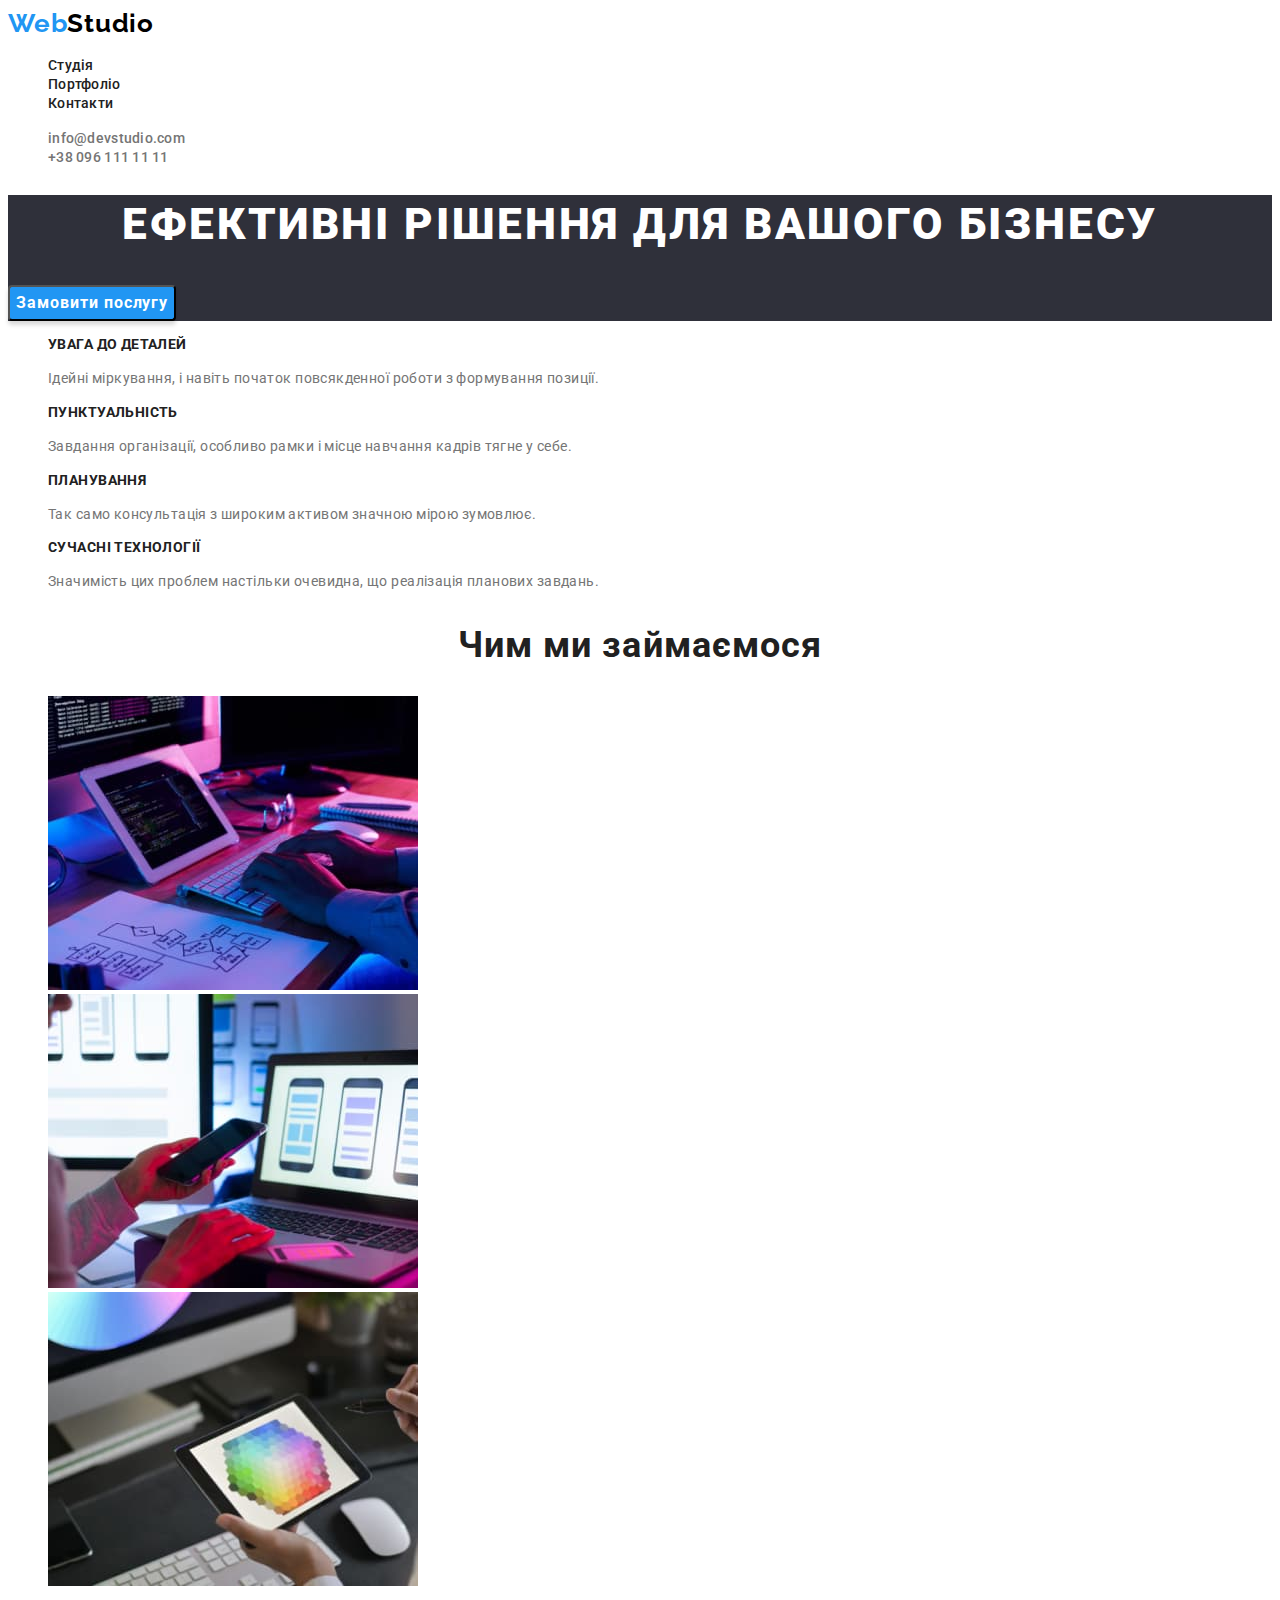
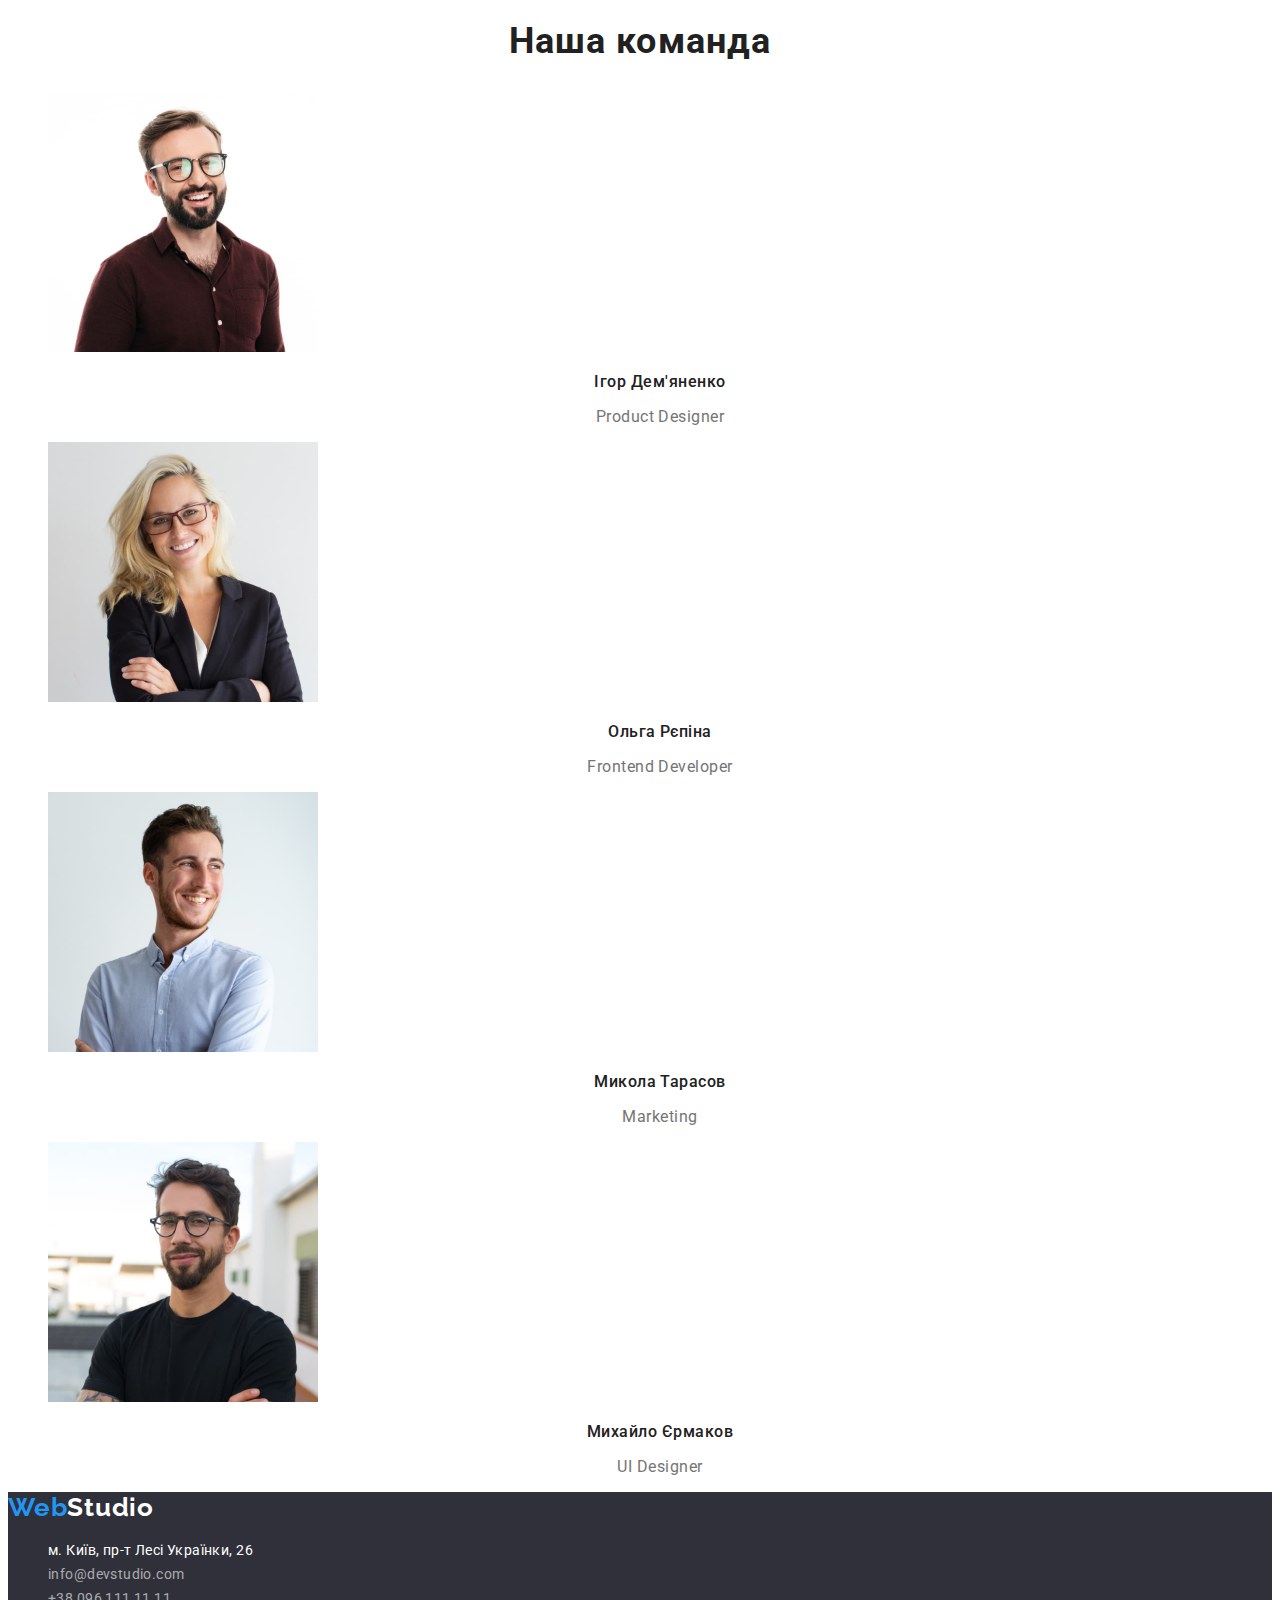
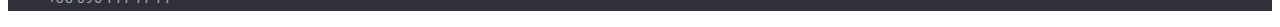
<file: index.html>
<!DOCTYPE html>
<html lang="uk">
<head>
    <meta charset="UTF-8">
    <meta http-equiv="X-UA-Compatible" content="IE=edge">
    <meta name="viewport" content="width=device-width, initial-scale=1.0">
    <link rel="preconnect" href="https://fonts.googleapis.com">
    <link rel="preconnect" href="https://fonts.gstatic.com" crossorigin>
    <link href="https://fonts.googleapis.com/css2?family=Raleway:wght@700&family=Roboto:wght@400;500;700;900&display=swap" rel="stylesheet">
    <link  rel="stylesheet" href="./css/styles.css">
    <title>Студія</title>
</head>
<body>

<header class="header">
<nav class="header-nav">
<a href="./index.html" class="header-logo link"><span class="accent">Web</span>Studio</a>
    <ul class="header-list list">
        <li><a href="./index.html" class="header-link link">Студія</a></li>
        <li><a href="./portfolio.html" class="header-link link">Портфоліо</a></li>
        <li><a href="" class="header-link link">Контакти</a></li>
    </ul>
</nav>
<ul class="header-contact list">
<li><a href="mailto:info@devstudio.com" class="header-address link">info@devstudio.com</a></li>
<li><a href="tel:+380961111111" class="header-address link">+38 096 111 11 11</a></li>
</ul>
</header>

<main>
    <section class="hero">
        <h1 class="hero-title">Ефективні рішення для вашого бізнесу</h1>
        <button type="button" class="hero-button">Замовити послугу</button>    
    </section>
   
    <section class="info">
        <h2 class="sub-title visually-hidden">Наша мета</h2>
        <ul class="info-list list">
            <li>
                <h3 class="info-title">УВАГА ДО ДЕТАЛЕЙ</h3>
                <p>Ідейні міркування, і навіть початок повсякденної роботи з формування позиції.</p>
            </li>
            <li>
                <h3 class="info-title">ПУНКТУАЛЬНІСТЬ</h3>
                <p>Завдання організації, особливо рамки і місце навчання кадрів тягне у себе.</p>
            </li>
            <li>
                <h3 class="info-title">ПЛАНУВАННЯ</h3>
                <p>Так само консультація з широким активом значною мірою зумовлює.</p>
            </li>
            <li>
                <h3 class="info-title">СУЧАСНІ ТЕХНОЛОГІЇ</h3>
                <p>Значимість цих проблем настільки очевидна, що реалізація планових завдань.</p>
            </li>
        </ul>
    </section>
    <section class="work">
        <h2 class="sub-title">Чим ми займаємося</h2>
        <ul class="work-list list">
            <li><img src="./images/foto1.jpg" alt="Набір коду на пк" width="370" height="294"></li>
            <li><img src="./images/foto2.jpg" alt="Блоки сайту на смартфоні" width="370" height="294"></li>
            <li><img src="./images/foto3.jpg" alt="Кольорова гамма сайту" width="370" height="294"></li>
        </ul>    
    </section>
    <section class="team">
        <h2 class="sub-title">Наша команда</h2>
        <ul class="team-list list">
            <li>
                <img src="./images/team1.jpg" alt="Фото Ігора Дем'яненка" width="270" height="260">
                <h3 class="team-title">Ігор Дем'яненко</h3>
                <p>Product Designer</p>
            </li>
            <li>
                <img src="./images/team2.jpg" alt="Фото Ольги Рєпіної" width="270" height="260">
                <h3 class="team-title">Ольга Рєпіна</h3>
                <p>Frontend Developer</p>
            </li>
            <li>
                <img src="./images/team3.jpg" alt="Фото Миколи Тарасова" width="270" height="260">
                <h3 class="team-title">Микола Тарасов</h3>
                <p>Marketing</p>
            </li>
            <li>
                <img src="./images/team4.jpg" alt="Фото Михайла Єрмакова" width="270" height="260">
                <h3 class="team-title">Михайло Єрмаков</h3>
                <p>UI Designer</p>
            </li>
        </ul>
    </section>
</main>

<footer class="footer">
    <a href="./index.html" class="footer-logo link"><span class="accent">Web</span>Studio</a>
    <address class="footer-contact">
    <ul class="footer-list list">
        <li class="contact-items"><a href="https://goo.gl/maps/K9hhwSCRKdNihnc36" class="footer-address link">м. Київ, пр-т Лесі Українки, 26</a></li>
        <li class="contact-items"><a href="mailto:info@devstudio.com" class="foot-address link">info@devstudio.com</a></li>
        <li class="contact-items"><a href="tel:+380961111111" class="foot-address link">+38 096 111 11 11</a></li>
    </ul>
    </address>
</footer>
</body>
</html>
</file>
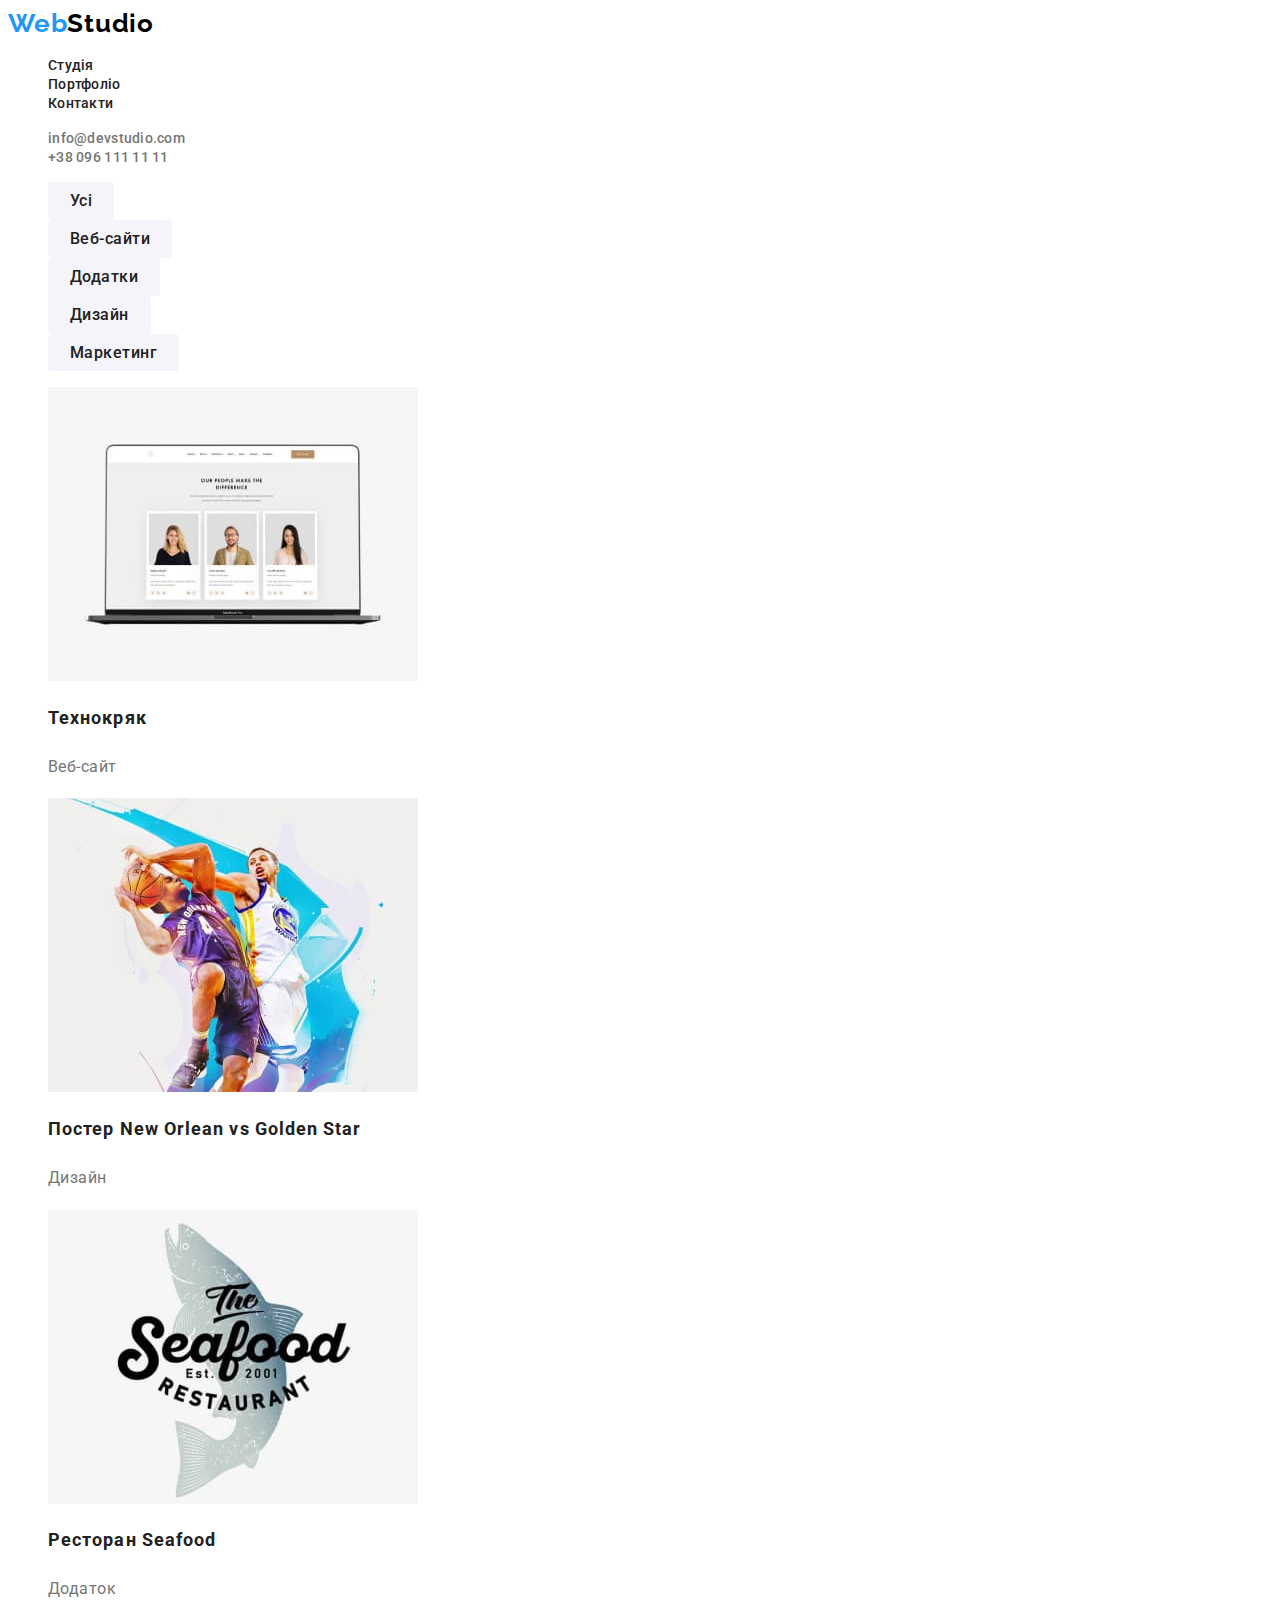
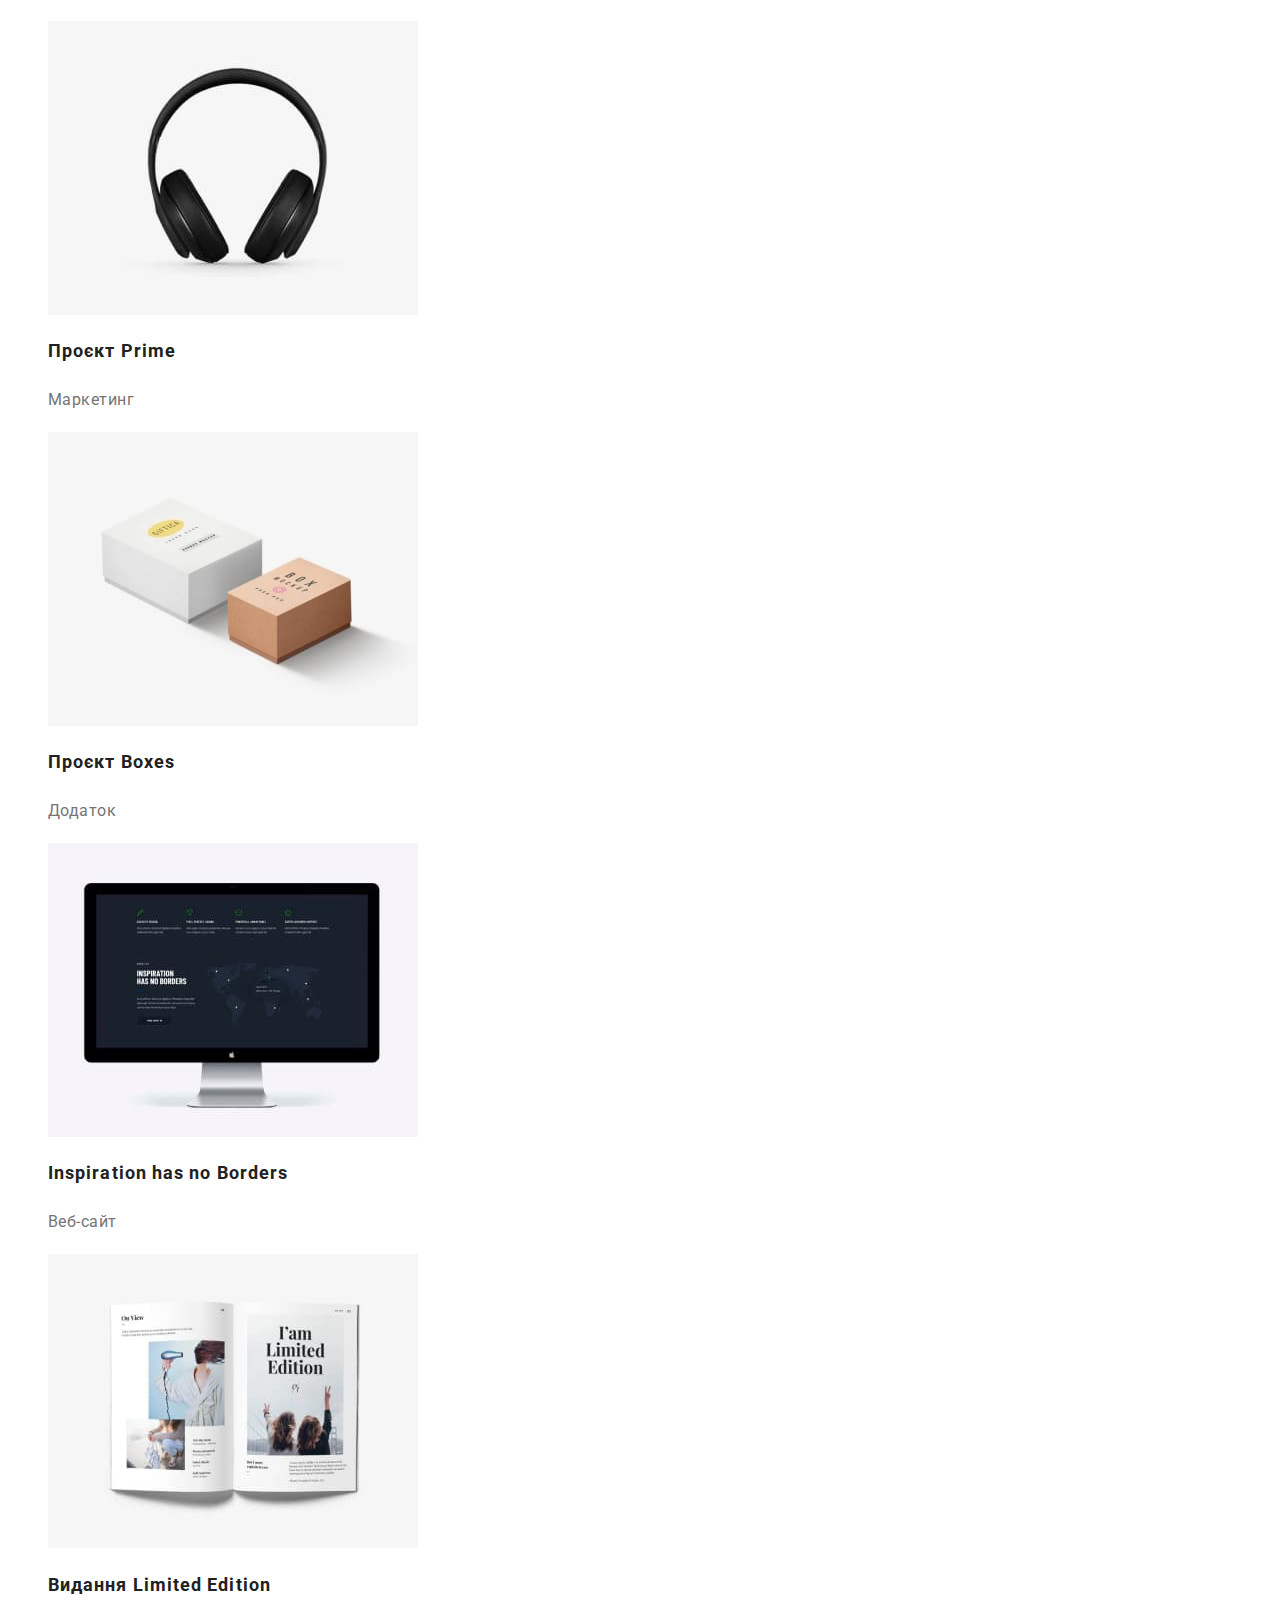
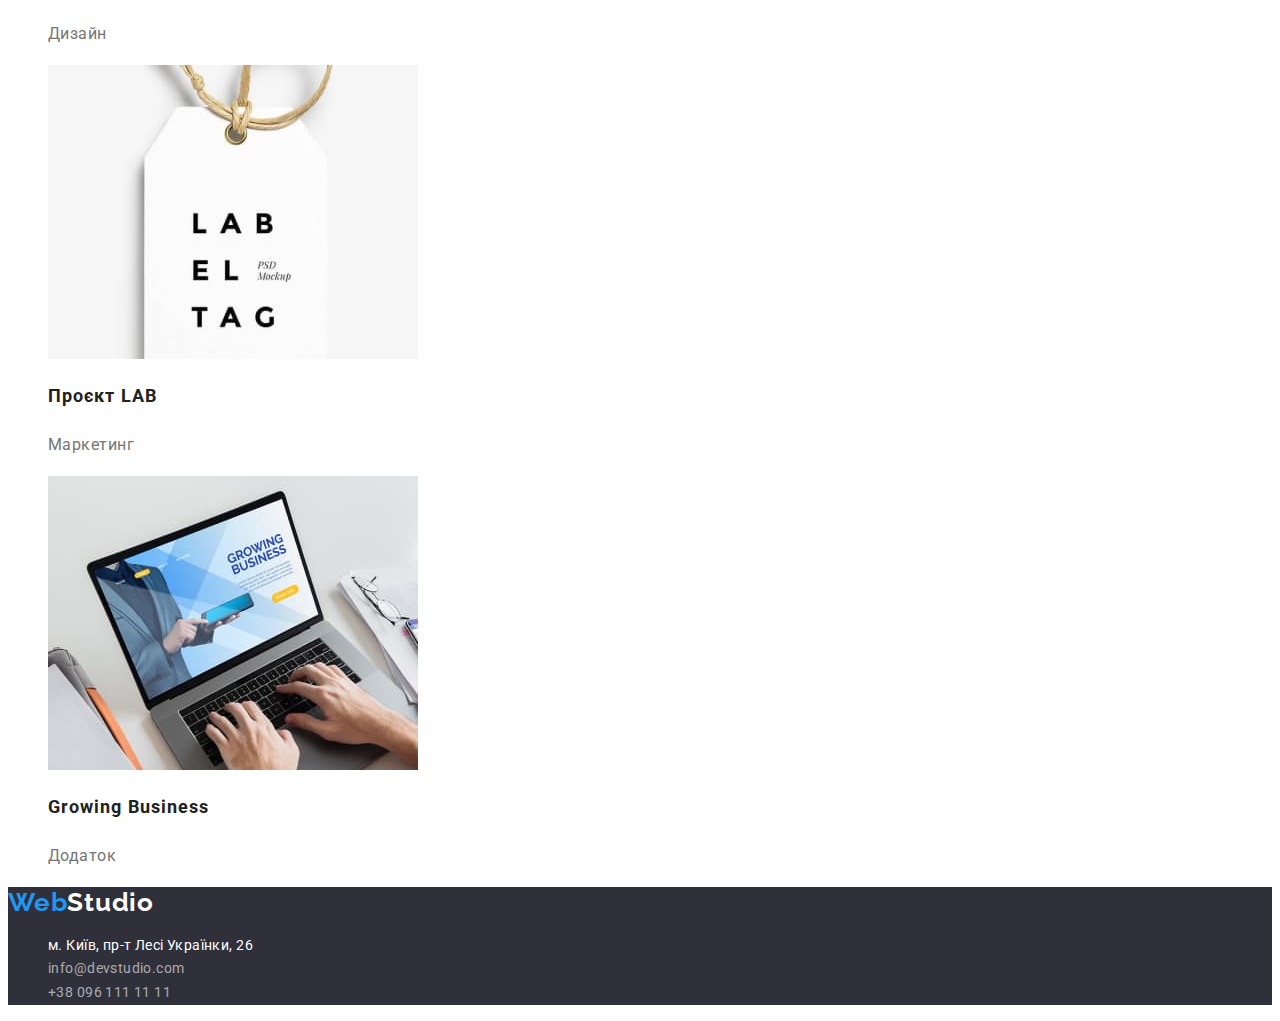
<file: portfolio.html>
<!DOCTYPE html>
<html lang="uk">
    <head>
        <meta charset="UTF-8">
        <meta http-equiv="X-UA-Compatible" content="IE=edge">
        <meta name="viewport" content="width=device-width, initial-scale=1.0">
        <link rel="preconnect" href="https://fonts.googleapis.com">
        <link rel="preconnect" href="https://fonts.gstatic.com" crossorigin>
        <link href="https://fonts.googleapis.com/css2?family=Raleway:wght@700&family=Roboto:wght@400;500;700;900&display=swap" rel="stylesheet">
        <link  rel="stylesheet" href="./css/styles.css">
        <title>Портфоліо</title>
    </head>
    <body>
    
    <header class="header">
    <nav class="header-nav">
    <a href="./index.html" class="header-logo link"><span class="accent">Web</span>Studio</a>
        <ul class="header-list list">
            <li><a href="./index.html" class="header-link link">Студія</a></li>
            <li><a href="./portfolio.html" class="header-link link">Портфоліо</a></li>
            <li><a href="" class="header-link link">Контакти</a></li>
        </ul>
    </nav>
    <ul class="header-contact list">
        <li><a href="mailto:info@devstudio.com" class="header-address link">info@devstudio.com</a></li>
        <li><a href="tel:+380961111111" class="header-address link">+38 096 111 11 11</a></li>
    </ul>
    </header>

<main>
<section class="portfolio">
    <h1 class="portfolio-title visually-hidden">Наші роботи</h1>
    <ul class="portfolio-list list">
        <li><button type="button" class="portfolio-filter">Усі</button></li>
        <li><button type="button" class="portfolio-filter">Веб-сайти</button></li>
        <li><button type="button" class="portfolio-filter">Додатки</button></li>
        <li><button type="button" class="portfolio-filter">Дизайн</button></li>
        <li><button type="button" class="portfolio-filter">Маркетинг</button></li>
    </ul>
    
    <ul class="examples-list list">
        <li>
            <img src="./images/portfolio1.jpg" alt="Веб-сайт проекту Технокряк" width="370" height="294">
            <h2 class="examples-title">Технокряк</h2>
            <p>Веб-сайт</p>
        </li>
        <li>
            <img src="./images/portfolio2.jpg" alt="Дизайн постера New Orlean vs Golden Star" width="370" height="294">
            <h2 class="examples-title">Постер New Orlean vs Golden Star</h2>
            <p>Дизайн</p>
        </li>
        <li>
            <img src="./images/portfolio3.jpg" alt="Додаток ресторану Seafood" width="370" height="294">
            <h2 class="examples-title">Ресторан Seafood</h2>
            <p>Додаток</p>
        </li>
        <li>
            <img src="./images/portfolio4.jpg" alt="Маркетинг проєкту Prime" width="370" height="294">
            <h2 class="examples-title">Проєкт Prime</h2>
            <p>Маркетинг</p>
        </li>
        <li>
            <img src="./images/portfolio5.jpg" alt="Додаток проєкту Boxes" width="370" height="294">
            <h2 class="examples-title">Проєкт Boxes</h2>
            <p>Додаток</p>
        </li>
        <li>
            <img src="./images/portfolio6.jpg" alt="Веб-сайт Inspiration has no Borders" width="370" height="294">
            <h2 class="examples-title">Inspiration has no Borders</h2>
            <p>Веб-сайт</p>
        </li>
        <li>
            <img src="./images/portfolio7.jpg" alt="Дизайн видання Limited Edition" width="370" height="294">
            <h2 class="examples-title">Видання Limited Edition</h2>
            <p>Дизайн</p>
        </li>
        <li>
            <img src="./images/portfolio8.jpg" alt="Маркетинг проєкту LAB" width="370" height="294">
            <h2 class="examples-title">Проєкт LAB</h2>
            <p>Маркетинг</p>
        </li>
        <li>
            <img src="./images/portfolio9.jpg" alt="Додаток Growing Business" width="370" height="294">
            <h2 class="examples-title">Growing Business</h2>
            <p>Додаток</p>
        </li>
    </ul>
</section>

</main>

<footer class="footer">
    <a href="./index.html" class="footer-logo link"><span class="accent">Web</span>Studio</a>
    <address class="footer-contact">
    <ul class="footer-list list">
        <li class="contact-items"><a href="https://goo.gl/maps/K9hhwSCRKdNihnc36" class="footer-address link">м. Київ, пр-т Лесі Українки, 26</a></li>
        <li class="contact-items"><a href="mailto:info@devstudio.com" class="foot-address link">info@devstudio.com</a></li>
        <li class="contact-items"><a href="tel:+380961111111" class="foot-address link">+38 096 111 11 11</a></li>
    </ul>
    </address>
</footer>
</body>
</html>
</file>
<file: css/styles.css>
:root {
    --main-text-color: #212121;
    --accent-color: #2196F3;
    --second-text-color: #757575;
    --logo-text-color: #000000;
    --hero-title-color: #ffffff;
    --background-button-color: #f5f4fa;
}

body {
    font-family: 'Roboto', 'Raleway', sans-serif;
    color: var(--main-text-color);
}

.link {
    text-decoration: none;
}

.list {
    list-style: none;
}

span.accent {
    font-family: 'Raleway';
    font-style: normal;
    font-weight: 700;
    font-size: 26px;
    line-height: 1.19;
    letter-spacing: 0.03em;
    color: var(--accent-color);
}

.current {
    
    text-decoration: var(--accent-color);
}

/*-------------HIDDEN HEADERS-----------*/
.visually-hidden {
    position: absolute;
    width: 1px;
    height: 1px;
    margin: -1px;
    border: 0;
    padding: 0;
    
    white-space: nowrap;
    clip-path: inset(100%);
    clip: rect(0 0 0 0);
    overflow: hidden;
  }

  .sub-title {
    font-weight: 700;
    font-size: 36px;
    line-height: 1.17;
    text-align: center;
    letter-spacing: 0.03em;
    color: var(--main-text-color);
}

/*-------------HEADER-----------*/

.header-logo {
    font-family: 'Raleway';
    font-weight: 700;
    font-size: 26px;
    line-height: 1.19;
    letter-spacing: 0.03em;
    color: var(--logo-text-color);
}


.header-link {
    font-weight: 500;
    font-size: 14px;
    line-height: 1.14;
    letter-spacing: 0.02em;
    color: var(--main-text-color);
}

.header-link:hover, 
.header-link:focus {
    font-weight: 500;
    font-size: 14px;
    line-height: 1.14;
    letter-spacing: 0.02em;
    color: var(--accent-color);
}


.header-address {
    font-weight: 500;
    font-size: 14px;
    line-height: 1.14;
    letter-spacing: 0.02em;
    color: var(--second-text-color);
}

.header-address:hover, 
.header-address:focus {
    font-weight: 500;
    font-size: 14px;
    line-height: 1.14;
    letter-spacing: 0.02em;
    color: var(--accent-color);
}

/*--------------------MAIN------------------------*/

/*-------------HERO-----------*/

.hero {
    background-color: #2F303A;
}

.hero-title {
    font-weight: 900;
    font-size: 44px;
    line-height: 1.36;
    text-align: center;
    letter-spacing: 0.06em;
    text-transform: uppercase;
    color: var(--hero-title-color);
}

.hero-button {
    font-family: inherit;
    font-weight: 700;
    font-size: 16px;
    line-height: 1.88;
    display: flex;
    align-items: center;
    text-align: center;
    letter-spacing: 0.06em;
    cursor:pointer;
    box-shadow: 0px 4px 4px rgba(0, 0, 0, 0.15);
    border-radius: 4px;
    background-color: var(--accent-color);
    color: var(--hero-title-color);
}

.hero-button:hover, 
.hero-button:focus {
    opacity: 0.8;
}

/*-------------INFO-----------*/

.info-title {
    font-weight: 700;
    font-size: 14px;
    line-height: 1.14;
    letter-spacing: 0.03em;
    text-transform: uppercase;
    color: var(--main-text-color);
}

.info-list p {
    font-size: 14px;
    line-height: 1.71;
    letter-spacing: 0.03em;
    color: var(--second-text-color);
}

/*-------------WORK-----------*/

/*-------------TEAM-----------*/
.team-title {
    font-weight: 500;
    font-size: 16px;
    line-height: 1.19;
    text-align: center;
    letter-spacing: 0.03em;
    color: var(--main-text-color);
}

.team-list p {
    font-size: 16px;
    line-height: 1.19;
    text-align: center;
    letter-spacing: 0.03em;
    color: var(--second-text-color);
}

/*-------------PORTFOLIO-----------*/

.portfolio-filter {
    font-family: inherit;
    font-weight: 500;
    font-size: 16px;
    line-height: 1.62;
    text-align: center;
    letter-spacing: 0.03em;
    border-radius: 4px;
    border: none;
    padding: 6px 22px;
    cursor: pointer;
    color: var(--main-text-color);
    background-color: var(--background-button-color);
}

.portfolio-filter:hover, 
.portfolio-filter:focus  {
    box-shadow: 0px 3px 1px rgba(0, 0, 0, 0.1), 0px 1px 2px rgba(0, 0, 0, 0.08), 0px 2px 2px rgba(0, 0, 0, 0.12);
    color: var(--hero-title-color);
    background-color: var(--accent-color);
}

/*-------------EXAMPLES-----------*/

.examples-title {
    font-weight: 700;
    font-size: 18px;
    line-height: 2.0;
    letter-spacing: 0.06em;
    color: var(--main-text-color);
}

.examples-list p {
    font-size: 16px;
    line-height: 1.88;
    letter-spacing: 0.03em;
    color: var(--second-text-color);
}

/*-------------FOOTER-----------*/

.footer {
    background-color: #2F303A;
}

.footer-logo {
    font-family: 'Raleway';
    font-weight: 700;
    font-size: 26px;
    line-height: 1.19;
    letter-spacing: 0.03em;
    color: var(--hero-title-color);
}
.footer-address {
    font-style: normal;
    font-size: 14px;
    line-height: 1.71;
    letter-spacing: 0.03em;
    color: var(--hero-title-color);
}

.footer-address:hover, 
.footer-address:focus {
    font-style: normal;
    font-size: 14px;
    line-height: 1.71;
    letter-spacing: 0.03em;
    color: var(--accent-color);
}

.foot-address {
    font-style: normal;    
    font-size: 14px;
    line-height: 1.71;
    letter-spacing: 0.03em;
    color: rgba(255, 255, 255, 0.6);
}

.foot-address:hover, 
.foot-address:focus {
    font-style: normal;    
    font-size: 14px;
    line-height: 1.71;
    letter-spacing: 0.03em;
    color: var(--accent-color);
}
</file>
